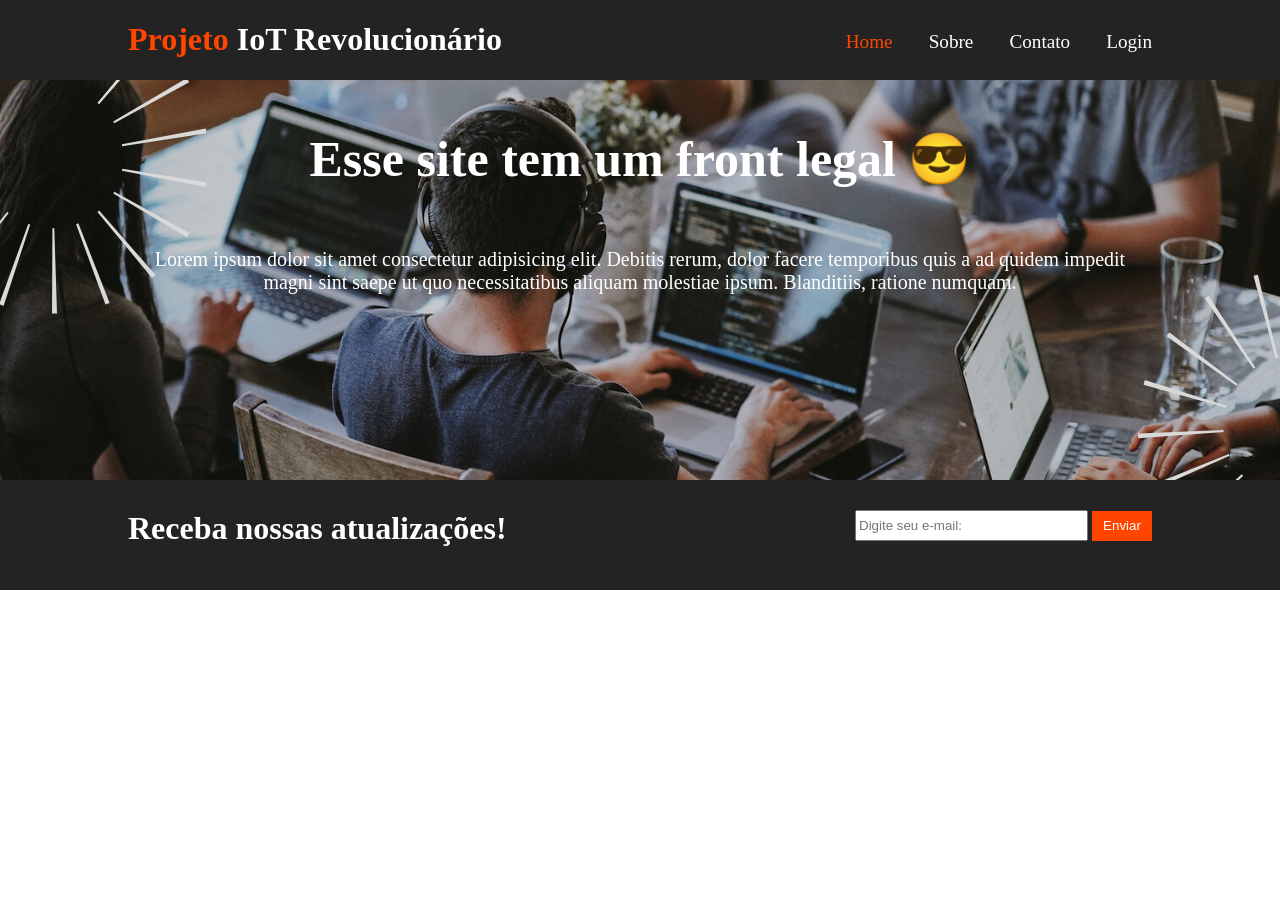
<file: AulasJesus/aula-exemplo/index.html>
<!DOCTYPE html>
<html lang="ptbr">
  <head>
    <meta charset="UTF-8" />
    <meta http-equiv="X-UA-Compatible" content="IE=edge" />
    <meta name="viewport" content="width=device-width, initial-scale=1.0" />
    <link rel="stylesheet" href="./style.css" />
    <title>Inicio</title>
  </head>
  <body>
    <!-- INICIO DO HEADER -->
    <div class="header">
      <div class="container">
        <h1 class="logo">
          <b><span class="item_colorido">Projeto</span> IoT Revolucionário</b>
        </h1>

        <nav>
          <ul>
            <li class="item_colorido">Home</li>
            <li>Sobre</li>
            <li>Contato</li>
            <li>Login</li>
          </ul>
        </nav>
      </div>
    </div>
    <!-- FIM DO HEADER -->

    <!-- INICIO APRESENTACAO -->
    <div class="apresentacao">
      <div class="container">
        <h1 class="apresentacao__titulo">Esse site tem um front legal 😎</h1>
        <p>
          Lorem ipsum dolor sit amet consectetur adipisicing elit. Debitis
          rerum, dolor facere temporibus quis a ad quidem impedit magni sint
          saepe ut quo necessitatibus aliquam molestiae ipsum. Blanditiis,
          ratione numquam.
        </p>
      </div>
    </div>
    <!-- FIM APRESENTACAO -->
    
    <!-- NEWSLETTER -->
    <div class="new">
      <div class="container">
        <h1>Receba nossas atualizações!</h1>
        <div class="newsletter">
          <input type="text" placeholder="Digite seu e-mail:" />
          <button class="btn-orange">Enviar</button>
        </div>
      </div>
    </div>
    <!-- FIM NEWSLETTER -->
  </body>
</html>
</file>
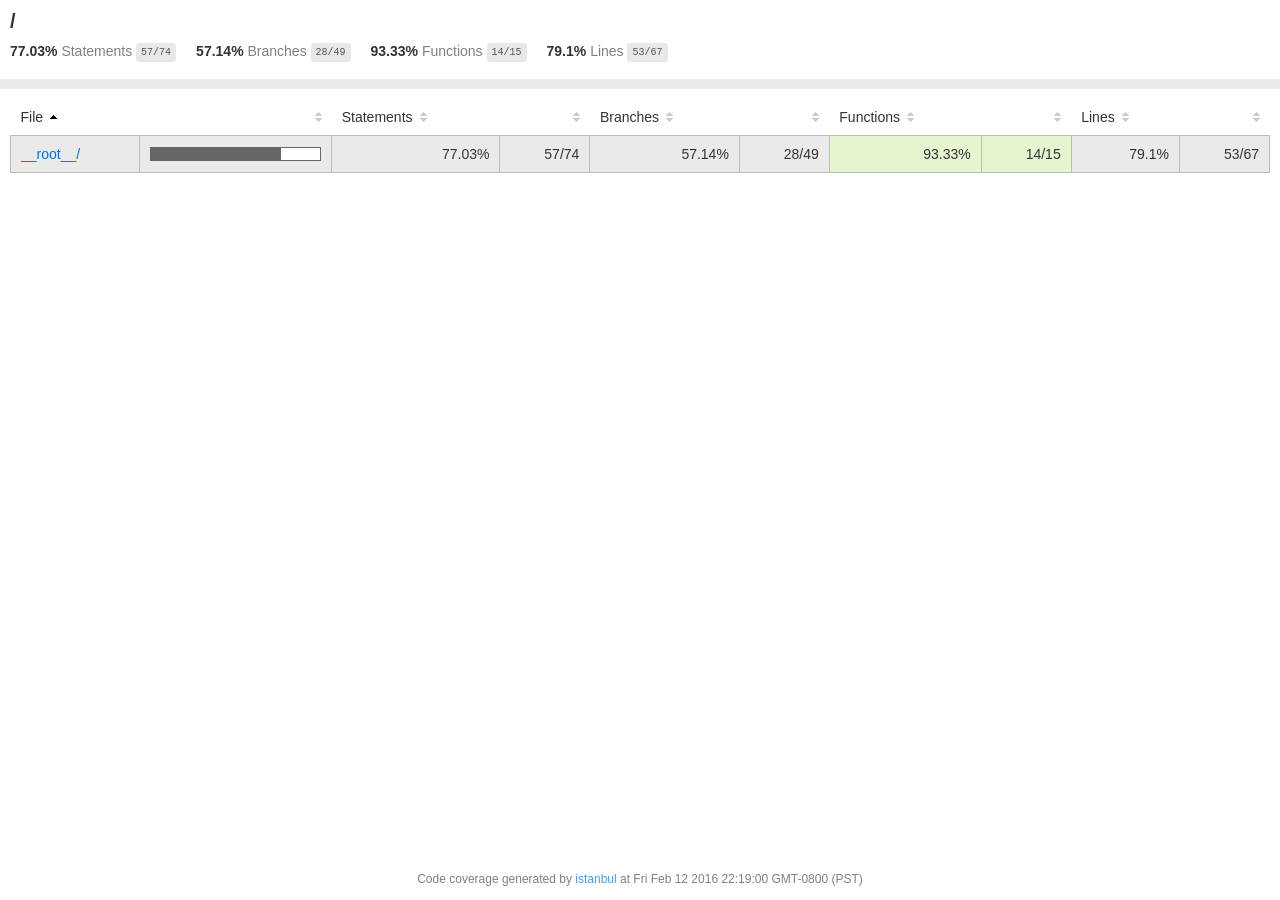
<file: frio-control/apresentção/NODE4/NODE4/node_modules/mute-stream/coverage/lcov-report/index.html>
<!doctype html>
<html lang="en">
<head>
    <title>Code coverage report for All files</title>
    <meta charset="utf-8" />
    <link rel="stylesheet" href="prettify.css" />
    <link rel="stylesheet" href="base.css" />
    <meta name="viewport" content="width=device-width, initial-scale=1">
    <style type='text/css'>
        .coverage-summary .sorter {
            background-image: url(sort-arrow-sprite.png);
        }
    </style>
</head>
<body>
<div class='wrapper'>
  <div class='pad1'>
    <h1>
      /
    </h1>
    <div class='clearfix'>
      <div class='fl pad1y space-right2'>
        <span class="strong">77.03% </span>
        <span class="quiet">Statements</span>
        <span class='fraction'>57/74</span>
      </div>
      <div class='fl pad1y space-right2'>
        <span class="strong">57.14% </span>
        <span class="quiet">Branches</span>
        <span class='fraction'>28/49</span>
      </div>
      <div class='fl pad1y space-right2'>
        <span class="strong">93.33% </span>
        <span class="quiet">Functions</span>
        <span class='fraction'>14/15</span>
      </div>
      <div class='fl pad1y space-right2'>
        <span class="strong">79.1% </span>
        <span class="quiet">Lines</span>
        <span class='fraction'>53/67</span>
      </div>
    </div>
  </div>
  <div class='status-line medium'></div>
<div class="pad1">
<table class="coverage-summary">
<thead>
<tr>
   <th data-col="file" data-fmt="html" data-html="true" class="file">File</th>
   <th data-col="pic" data-type="number" data-fmt="html" data-html="true" class="pic"></th>
   <th data-col="statements" data-type="number" data-fmt="pct" class="pct">Statements</th>
   <th data-col="statements_raw" data-type="number" data-fmt="html" class="abs"></th>
   <th data-col="branches" data-type="number" data-fmt="pct" class="pct">Branches</th>
   <th data-col="branches_raw" data-type="number" data-fmt="html" class="abs"></th>
   <th data-col="functions" data-type="number" data-fmt="pct" class="pct">Functions</th>
   <th data-col="functions_raw" data-type="number" data-fmt="html" class="abs"></th>
   <th data-col="lines" data-type="number" data-fmt="pct" class="pct">Lines</th>
   <th data-col="lines_raw" data-type="number" data-fmt="html" class="abs"></th>
</tr>
</thead>
<tbody><tr>
	<td class="file medium" data-value="__root__/"><a href="__root__/index.html">__root__/</a></td>
	<td data-value="77.03" class="pic medium"><div class="chart"><div class="cover-fill" style="width: 77%;"></div><div class="cover-empty" style="width:23%;"></div></div></td>
	<td data-value="77.03" class="pct medium">77.03%</td>
	<td data-value="74" class="abs medium">57/74</td>
	<td data-value="57.14" class="pct medium">57.14%</td>
	<td data-value="49" class="abs medium">28/49</td>
	<td data-value="93.33" class="pct high">93.33%</td>
	<td data-value="15" class="abs high">14/15</td>
	<td data-value="79.1" class="pct medium">79.1%</td>
	<td data-value="67" class="abs medium">53/67</td>
	</tr>

</tbody>
</table>
</div><div class='push'></div><!-- for sticky footer -->
</div><!-- /wrapper -->
<div class='footer quiet pad2 space-top1 center small'>
  Code coverage
  generated by <a href="http://istanbul-js.org/" target="_blank">istanbul</a> at Fri Feb 12 2016 22:19:00 GMT-0800 (PST)
</div>
</div>
<script src="prettify.js"></script>
<script>
window.onload = function () {
        if (typeof prettyPrint === 'function') {
            prettyPrint();
        }
};
</script>
<script src="sorter.js"></script>
</body>
</html>
</file>
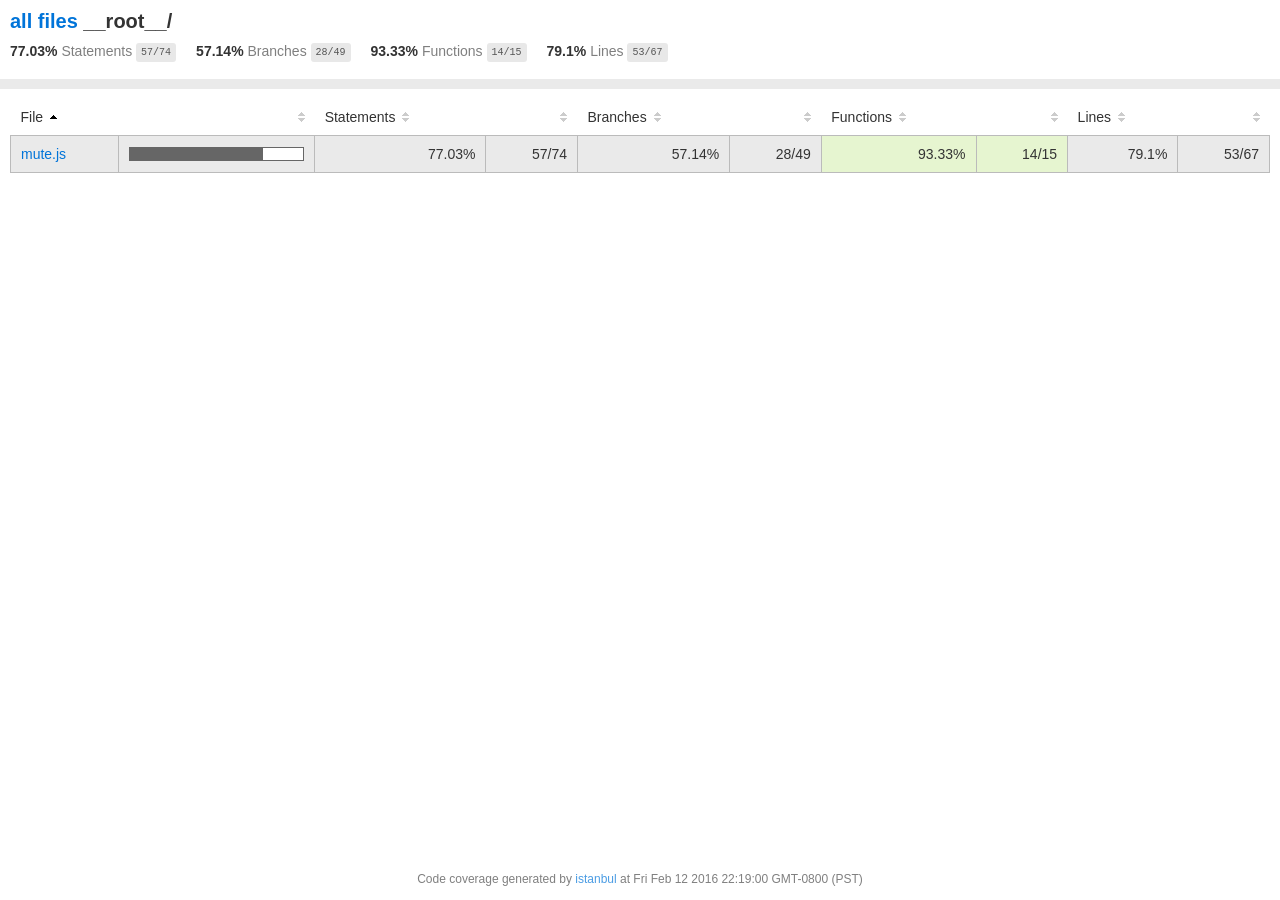
<file: frio-control/apresentção/NODE4/NODE4/node_modules/mute-stream/coverage/lcov-report/__root__/index.html>
<!doctype html>
<html lang="en">
<head>
    <title>Code coverage report for __root__/</title>
    <meta charset="utf-8" />
    <link rel="stylesheet" href="../prettify.css" />
    <link rel="stylesheet" href="../base.css" />
    <meta name="viewport" content="width=device-width, initial-scale=1">
    <style type='text/css'>
        .coverage-summary .sorter {
            background-image: url(../sort-arrow-sprite.png);
        }
    </style>
</head>
<body>
<div class='wrapper'>
  <div class='pad1'>
    <h1>
      <a href="../index.html">all files</a> __root__/
    </h1>
    <div class='clearfix'>
      <div class='fl pad1y space-right2'>
        <span class="strong">77.03% </span>
        <span class="quiet">Statements</span>
        <span class='fraction'>57/74</span>
      </div>
      <div class='fl pad1y space-right2'>
        <span class="strong">57.14% </span>
        <span class="quiet">Branches</span>
        <span class='fraction'>28/49</span>
      </div>
      <div class='fl pad1y space-right2'>
        <span class="strong">93.33% </span>
        <span class="quiet">Functions</span>
        <span class='fraction'>14/15</span>
      </div>
      <div class='fl pad1y space-right2'>
        <span class="strong">79.1% </span>
        <span class="quiet">Lines</span>
        <span class='fraction'>53/67</span>
      </div>
    </div>
  </div>
  <div class='status-line medium'></div>
<div class="pad1">
<table class="coverage-summary">
<thead>
<tr>
   <th data-col="file" data-fmt="html" data-html="true" class="file">File</th>
   <th data-col="pic" data-type="number" data-fmt="html" data-html="true" class="pic"></th>
   <th data-col="statements" data-type="number" data-fmt="pct" class="pct">Statements</th>
   <th data-col="statements_raw" data-type="number" data-fmt="html" class="abs"></th>
   <th data-col="branches" data-type="number" data-fmt="pct" class="pct">Branches</th>
   <th data-col="branches_raw" data-type="number" data-fmt="html" class="abs"></th>
   <th data-col="functions" data-type="number" data-fmt="pct" class="pct">Functions</th>
   <th data-col="functions_raw" data-type="number" data-fmt="html" class="abs"></th>
   <th data-col="lines" data-type="number" data-fmt="pct" class="pct">Lines</th>
   <th data-col="lines_raw" data-type="number" data-fmt="html" class="abs"></th>
</tr>
</thead>
<tbody><tr>
	<td class="file medium" data-value="mute.js"><a href="mute.js.html">mute.js</a></td>
	<td data-value="77.03" class="pic medium"><div class="chart"><div class="cover-fill" style="width: 77%;"></div><div class="cover-empty" style="width:23%;"></div></div></td>
	<td data-value="77.03" class="pct medium">77.03%</td>
	<td data-value="74" class="abs medium">57/74</td>
	<td data-value="57.14" class="pct medium">57.14%</td>
	<td data-value="49" class="abs medium">28/49</td>
	<td data-value="93.33" class="pct high">93.33%</td>
	<td data-value="15" class="abs high">14/15</td>
	<td data-value="79.1" class="pct medium">79.1%</td>
	<td data-value="67" class="abs medium">53/67</td>
	</tr>

</tbody>
</table>
</div><div class='push'></div><!-- for sticky footer -->
</div><!-- /wrapper -->
<div class='footer quiet pad2 space-top1 center small'>
  Code coverage
  generated by <a href="http://istanbul-js.org/" target="_blank">istanbul</a> at Fri Feb 12 2016 22:19:00 GMT-0800 (PST)
</div>
</div>
<script src="../prettify.js"></script>
<script>
window.onload = function () {
        if (typeof prettyPrint === 'function') {
            prettyPrint();
        }
};
</script>
<script src="../sorter.js"></script>
</body>
</html>
</file>
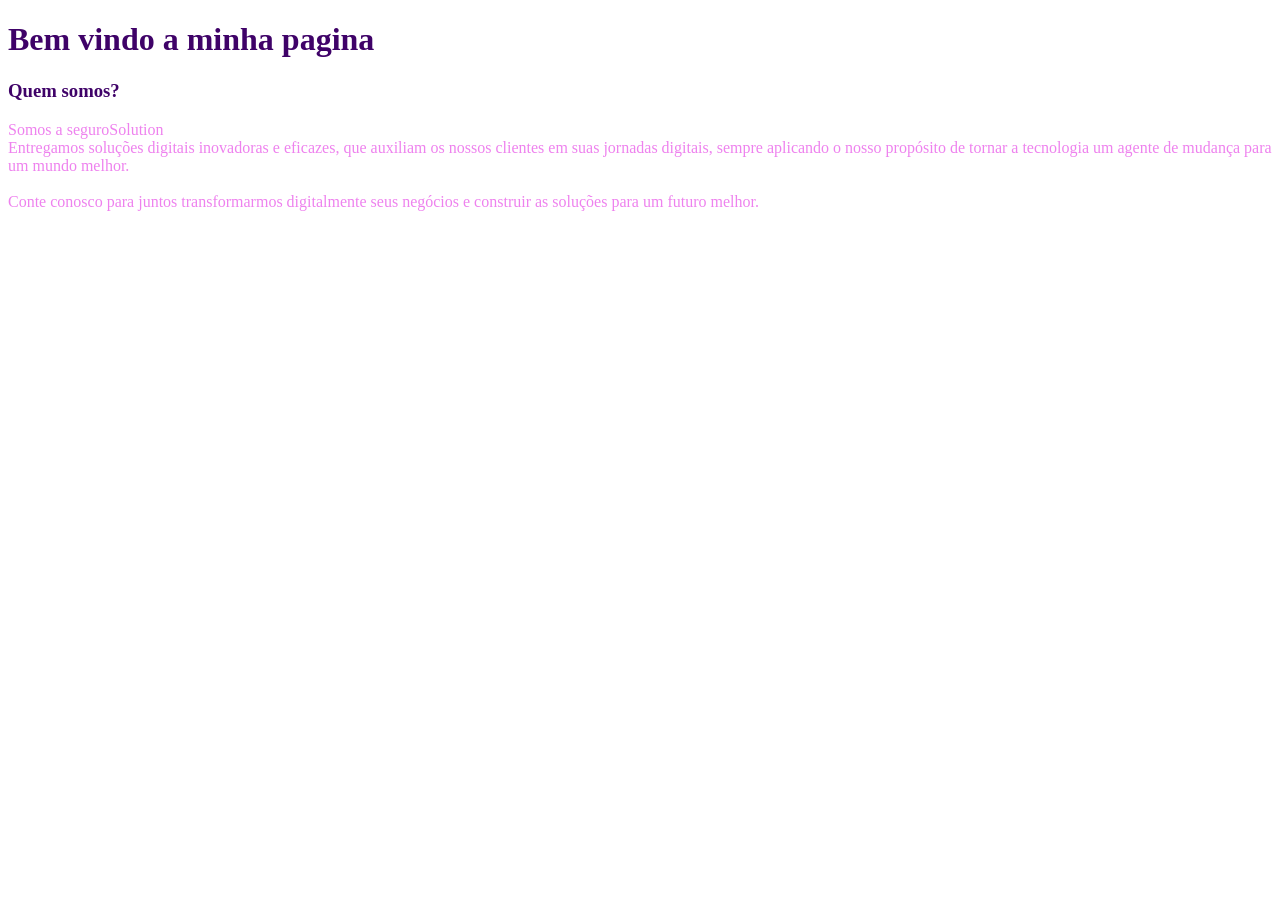
<file: aula1-html-css-master/home.html>
<!DOCTYPE html>
<html lang="en">
<head>
    <meta charset="UTF-8">
    <meta http-equiv="X-UA-Compatible" content="IE=edge">
    <meta name="viewport" content="width=device-width, initial-scale=1.0">

    <link rel="stylesheet" href="estilo.css">
    <title>Home</title>
</head>
<body>
    <h1 class="titulo">Bem vindo a minha pagina</h1>

    <h3 class="titulo">Quem somos?</h3>
    <p class="paragrafo">
    Somos a seguroSolution <br>
    Entregamos soluções digitais inovadoras e eficazes,
     que auxiliam os nossos clientes em suas jornadas digitais,
      sempre aplicando o nosso propósito de tornar a tecnologia
       um agente de mudança para um mundo melhor.<br><br>

        Conte conosco para juntos transformarmos digitalmente 
        seus negócios e construir as soluções para um futuro melhor.<br>
    </p>
    
</body>
</html>
</file>
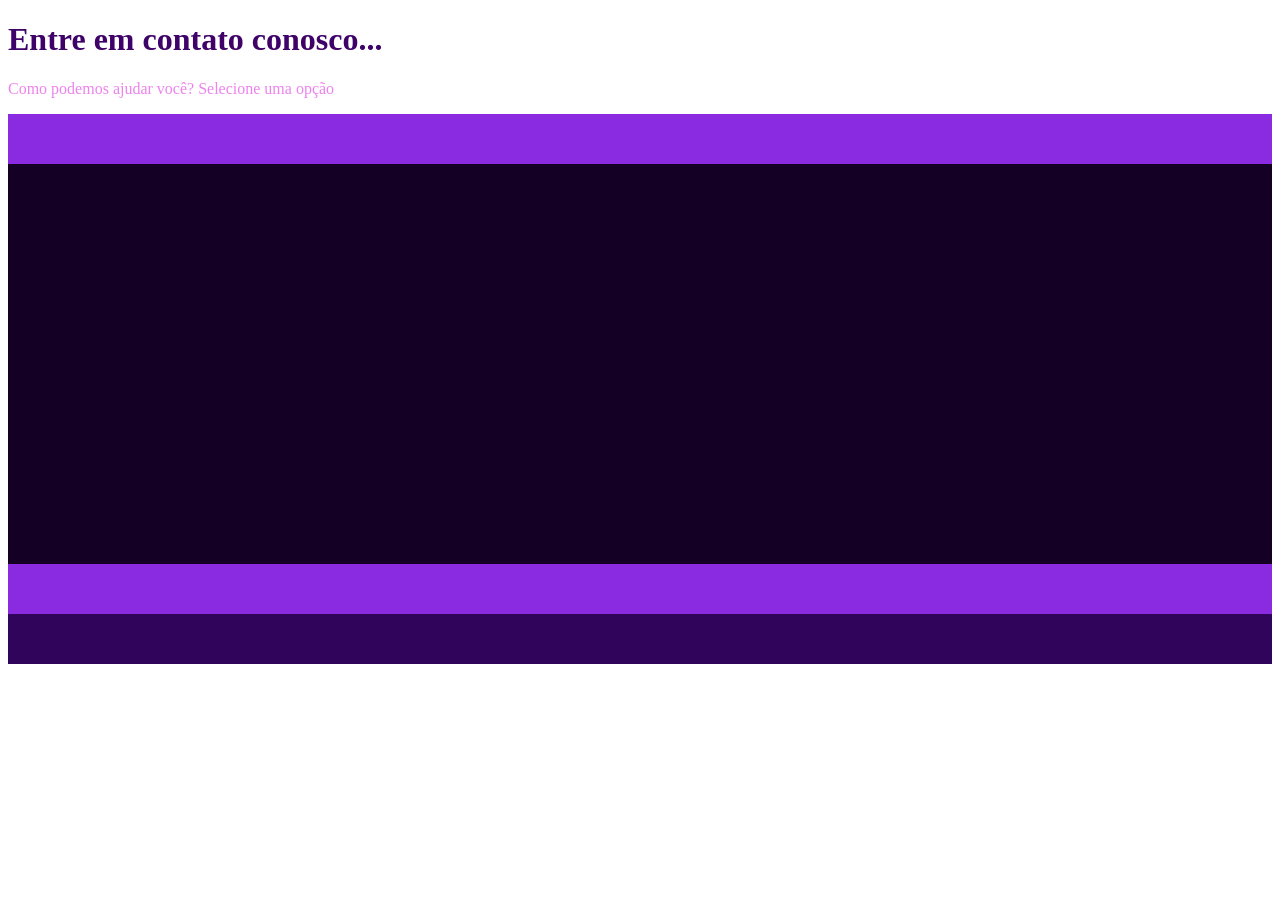
<file: aula1-html-css-master/login.html>
<!DOCTYPE html>
<html lang="en">
<head>
    <meta charset="UTF-8">
    <meta http-equiv="X-UA-Compatible" content="IE=edge">
    <meta name="viewport" content="width=device-width, initial-scale=1.0">

    <link rel="stylesheet" href="estilo.css">
    <title>Contato</title>
</head>
<body >
    <h1 class="titulo">Entre em contato conosco...</h1>
    
    <p class="paragrafo">Como podemos ajudar você? Selecione uma opção</p>

    <div style="width: 100%; height: 50px; background-color: blueviolet;"></div>
    <div style="width: 100%;height: 400px; background-color: rgb(19, 0, 36);"></div>
    <div style="width: 100%; height: 50px;background-color: blueviolet;"></div>
    <div style="width: 100%;height: 50px;background-color: rgb(48, 4, 90);"></div>

</body>
</html>
</file>
<file: AulasJesus/aula-exemplo/style.css>
body {
  margin: 0;
  padding: 0;
  border: 0;
}

.header {
  background-color: #232323;
  width: 100%;
  height: 80px;
  /* margin-top: 10px; */
  /* padding-top: 10px; */
}

.logo {
  font-family: Nunito;
}

.item_colorido {
  color: orangered;
}

.container {
  max-width: 80%;
  margin: 0 auto;
  /* background: red; */
  height: 100%;
}

.container .logo {
  float: left;
  color: white;
}

.container nav {
  color: white;
  list-style: none;
  float: right;
  margin-top: 15px;
}

.container li {
  display: inline-block;
  margin-left: 2rem;
  font-size: 1.2rem;
}

.apresentacao {
  text-align: center;
  background-size: cover;
  background-image: url("./team.png");
  background-repeat: no-repeat;
  min-height: 400px;
  color: white;
}

.apresentacao p {
  padding-top: 40px;
  font-size: 20px;
}

.container .apresentacao__titulo {
  padding-top: 50px;
  font-size: 50px;
  margin: 0;
}

.new {
  padding-top: 30px;
  padding-right: 0;
  padding-bottom: 0;
  padding-left: 0;
  height: 80px;
  background-color: #232323;
  color: #ffffff;
}

.new h1 {
  margin: 0;
  float: left;
}

.new .newsletter {
  float: right;
}

.new input {
  height: 25px;
  width: 225px;
}

.btn-orange {
  background-color: orangered;
  color: #ffffff;
  border: none;
  width: 60px;
  height: 30px;
}
</file>
<file: frio-control/apresentção/NODE4/NODE4/node_modules/mute-stream/coverage/lcov-report/prettify.css>
.pln{color:#000}@media screen{.str{color:#080}.kwd{color:#008}.com{color:#800}.typ{color:#606}.lit{color:#066}.pun,.opn,.clo{color:#660}.tag{color:#008}.atn{color:#606}.atv{color:#080}.dec,.var{color:#606}.fun{color:red}}@media print,projection{.str{color:#060}.kwd{color:#006;font-weight:bold}.com{color:#600;font-style:italic}.typ{color:#404;font-weight:bold}.lit{color:#044}.pun,.opn,.clo{color:#440}.tag{color:#006;font-weight:bold}.atn{color:#404}.atv{color:#060}}pre.prettyprint{padding:2px;border:1px solid #888}ol.linenums{margin-top:0;margin-bottom:0}li.L0,li.L1,li.L2,li.L3,li.L5,li.L6,li.L7,li.L8{list-style-type:none}li.L1,li.L3,li.L5,li.L7,li.L9{background:#eee}
</file>
<file: frio-control/apresentção/NODE4/NODE4/node_modules/mute-stream/coverage/lcov-report/base.css>
body, html {
  margin:0; padding: 0;
  height: 100%;
}
body {
    font-family: Helvetica Neue, Helvetica, Arial;
    font-size: 14px;
    color:#333;
}
.small { font-size: 12px;; }
*, *:after, *:before {
  -webkit-box-sizing:border-box;
     -moz-box-sizing:border-box;
          box-sizing:border-box;
  }
h1 { font-size: 20px; margin: 0;}
h2 { font-size: 14px; }
pre {
    font: 12px/1.4 Consolas, "Liberation Mono", Menlo, Courier, monospace;
    margin: 0;
    padding: 0;
    -moz-tab-size: 2;
    -o-tab-size:  2;
    tab-size: 2;
}
a { color:#0074D9; text-decoration:none; }
a:hover { text-decoration:underline; }
.strong { font-weight: bold; }
.space-top1 { padding: 10px 0 0 0; }
.pad2y { padding: 20px 0; }
.pad1y { padding: 10px 0; }
.pad2x { padding: 0 20px; }
.pad2 { padding: 20px; }
.pad1 { padding: 10px; }
.space-left2 { padding-left:55px; }
.space-right2 { padding-right:20px; }
.center { text-align:center; }
.clearfix { display:block; }
.clearfix:after {
  content:'';
  display:block;
  height:0;
  clear:both;
  visibility:hidden;
  }
.fl { float: left; }
@media only screen and (max-width:640px) {
  .col3 { width:100%; max-width:100%; }
  .hide-mobile { display:none!important; }
}

.quiet {
  color: #7f7f7f;
  color: rgba(0,0,0,0.5);
}
.quiet a { opacity: 0.7; }

.fraction {
  font-family: Consolas, 'Liberation Mono', Menlo, Courier, monospace;
  font-size: 10px;
  color: #555;
  background: #E8E8E8;
  padding: 4px 5px;
  border-radius: 3px;
  vertical-align: middle;
}

div.path a:link, div.path a:visited { color: #333; }
table.coverage {
  border-collapse: collapse;
  margin: 10px 0 0 0;
  padding: 0;
}

table.coverage td {
  margin: 0;
  padding: 0;
  vertical-align: top;
}
table.coverage td.line-count {
    text-align: right;
    padding: 0 5px 0 20px;
}
table.coverage td.line-coverage {
    text-align: right;
    padding-right: 10px;
    min-width:20px;
}

table.coverage td span.cline-any {
    display: inline-block;
    padding: 0 5px;
    width: 100%;
}
.missing-if-branch {
    display: inline-block;
    margin-right: 5px;
    border-radius: 3px;
    position: relative;
    padding: 0 4px;
    background: #333;
    color: yellow;
}

.skip-if-branch {
    display: none;
    margin-right: 10px;
    position: relative;
    padding: 0 4px;
    background: #ccc;
    color: white;
}
.missing-if-branch .typ, .skip-if-branch .typ {
    color: inherit !important;
}
.coverage-summary {
  border-collapse: collapse;
  width: 100%;
}
.coverage-summary tr { border-bottom: 1px solid #bbb; }
.keyline-all { border: 1px solid #ddd; }
.coverage-summary td, .coverage-summary th { padding: 10px; }
.coverage-summary tbody { border: 1px solid #bbb; }
.coverage-summary td { border-right: 1px solid #bbb; }
.coverage-summary td:last-child { border-right: none; }
.coverage-summary th {
  text-align: left;
  font-weight: normal;
  white-space: nowrap;
}
.coverage-summary th.file { border-right: none !important; }
.coverage-summary th.pct { }
.coverage-summary th.pic,
.coverage-summary th.abs,
.coverage-summary td.pct,
.coverage-summary td.abs { text-align: right; }
.coverage-summary td.file { white-space: nowrap;  }
.coverage-summary td.pic { min-width: 120px !important;  }
.coverage-summary tfoot td { }

.coverage-summary .sorter {
    height: 10px;
    width: 7px;
    display: inline-block;
    margin-left: 0.5em;
    background: url(sort-arrow-sprite.png) no-repeat scroll 0 0 transparent;
}
.coverage-summary .sorted .sorter {
    background-position: 0 -20px;
}
.coverage-summary .sorted-desc .sorter {
    background-position: 0 -10px;
}
.status-line {  height: 10px; }
/* dark red */
.red.solid, .status-line.low, .low .cover-fill { background:#C21F39 }
.low .chart { border:1px solid #C21F39 }
/* medium red */
.cstat-no, .fstat-no, .cbranch-no, .cbranch-no { background:#F6C6CE }
/* light red */
.low, .cline-no { background:#FCE1E5 }
/* light green */
.high, .cline-yes { background:rgb(230,245,208) }
/* medium green */
.cstat-yes { background:rgb(161,215,106) }
/* dark green */
.status-line.high, .high .cover-fill { background:rgb(77,146,33) }
.high .chart { border:1px solid rgb(77,146,33) }


.medium .chart { border:1px solid #666; }
.medium .cover-fill { background: #666; }

.cbranch-no { background:  yellow !important; color: #111; }

.cstat-skip { background: #ddd; color: #111; }
.fstat-skip { background: #ddd; color: #111 !important; }
.cbranch-skip { background: #ddd !important; color: #111; }

span.cline-neutral { background: #eaeaea; }
.medium { background: #eaeaea; }

.cover-fill, .cover-empty {
  display:inline-block;
  height: 12px;
}
.chart {
  line-height: 0;
}
.cover-empty {
    background: white;
}
.cover-full {
    border-right: none !important;
}
pre.prettyprint {
    border: none !important;
    padding: 0 !important;
    margin: 0 !important;
}
.com { color: #999 !important; }
.ignore-none { color: #999; font-weight: normal; }

.wrapper {
  min-height: 100%;
  height: auto !important;
  height: 100%;
  margin: 0 auto -48px;
}
.footer, .push {
  height: 48px;
}
</file>
<file: aula1-html-css-master/estilo.css>
.titulo {
    color: rgb(63, 2, 104);

}
.paragrafo{
    color: violet;
}
</file>
